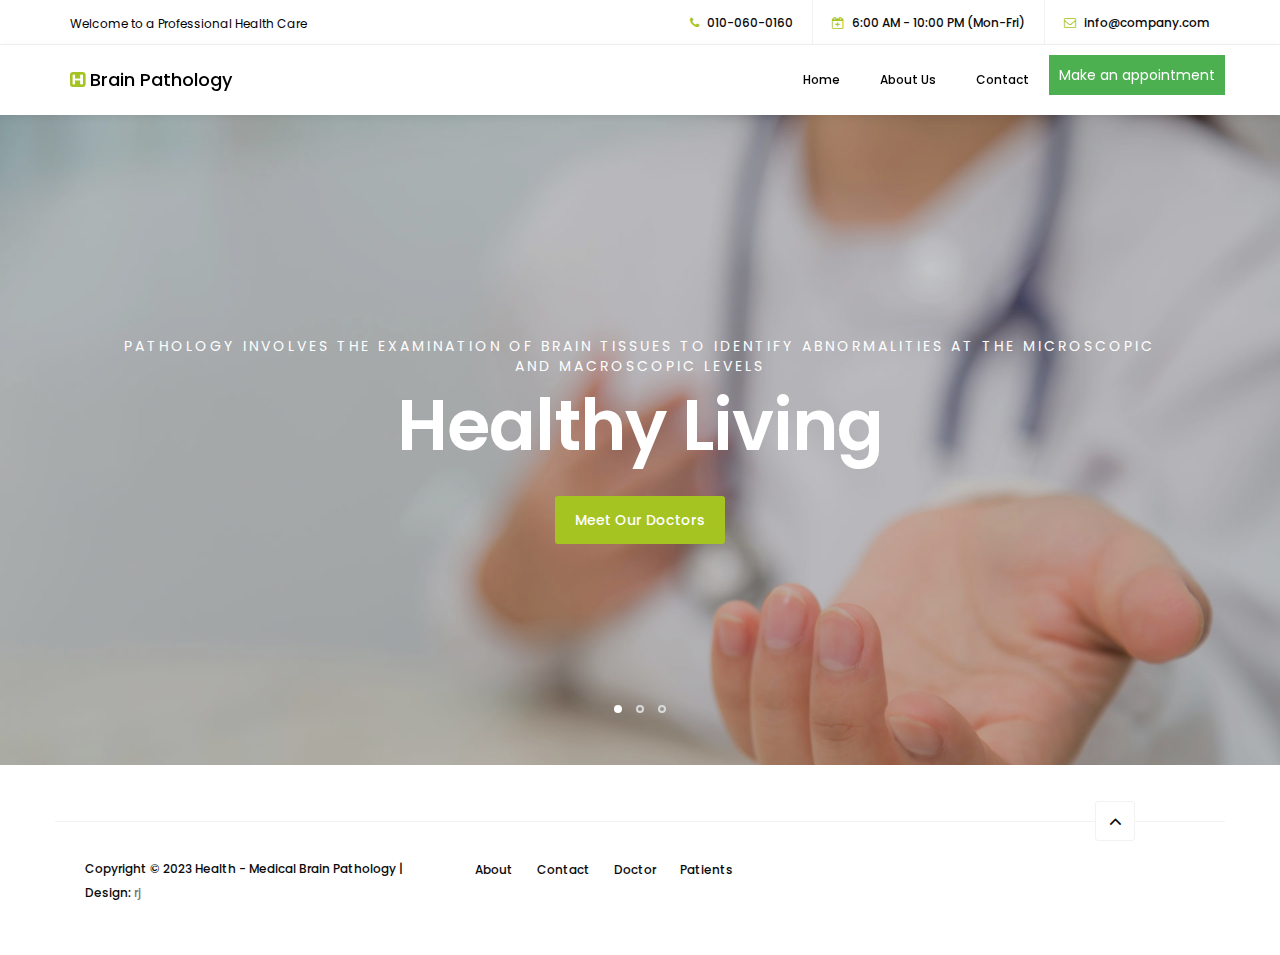
<file: FinalCode/UI/templates/index.html>
<!DOCTYPE html>
<html lang="en">

<head>

     <title>Health - Medical Brain Pathology</title>

     <meta charset="UTF-8">
     <meta http-equiv="X-UA-Compatible" content="IE=Edge">
     <meta name="description" content="">
     <meta name="keywords" content="">
     <meta name="author" content="Tooplate">
     <meta name="viewport" content="width=device-width, initial-scale=1, maximum-scale=1">

     <link rel="stylesheet" href="../static/css/bootstrap.min.css">
     <link rel="stylesheet" href="../static/css/font-awesome.min.css">
     <link rel="stylesheet" href="../static/css/animate.css">
     <link rel="stylesheet" href="../static/css/owl.carousel.css">
     <link rel="stylesheet" href="../static/css/owl.theme.default.min.css">

     <!-- MAIN CSS -->
     <link rel="stylesheet" href="../static/css/tooplate-style.css">
     <style>
          /* Style for the dropdown container */
          .dropdown {
            position: relative;
            display: inline-block;
          }
      
          /* Style for the dropdown button */
          .appointment-btn {
            background-color: #4CAF50;
            color: white;
            padding: 10px;
            border: none;
            cursor: pointer;
          }
      
          /* Style for the dropdown content (hidden by default) */
          .dropdown-content {
            display: none;
            position: absolute;
            background-color: #f9f9f9;
            min-width: 160px;
            box-shadow: 0 8px 16px 0 rgba(0,0,0,0.2);
            z-index: 1;
          }
      
          /* Style for the dropdown links */
          .dropdown-content a {
            color: black;
            padding: 12px 16px;
            text-decoration: none;
            display: block;
          }
      
          /* Change color on hover */
          .dropdown-content a:hover {
            background-color: #f1f1f1;
          }
      
          /* Show the dropdown menu on hover */
          .dropdown:hover .dropdown-content {
            display: block;
          }
        </style>

</head>

<body id="top" data-spy="scroll" data-target=".navbar-collapse" data-offset="50">



     <!-- HEADER -->
     <header>
          <div class="container">
               <div class="row">

                    <div class="col-md-4 col-sm-5">
                         <p>Welcome to a Professional Health Care</p>
                    </div>

                    <div class="col-md-8 col-sm-7 text-align-right">
                         <span class="phone-icon"><i class="fa fa-phone"></i> 010-060-0160</span>
                         <span class="date-icon"><i class="fa fa-calendar-plus-o"></i> 6:00 AM - 10:00 PM
                              (Mon-Fri)</span>
                         <span class="email-icon"><i class="fa fa-envelope-o"></i> <a
                                   href="#">info@company.com</a></span>
                    </div>

               </div>
          </div>
     </header>


     <!-- MENU -->
     <section class="navbar navbar-default navbar-static-top" role="navigation">
          <div class="container">

               <div class="navbar-header">
                    <button class="navbar-toggle" data-toggle="collapse" data-target=".navbar-collapse">
                         <span class="icon icon-bar"></span>
                         <span class="icon icon-bar"></span>
                         <span class="icon icon-bar"></span>
                    </button>

                    <!-- lOGO TEXT HERE -->
                    <a href="/" class="navbar-brand"><i class="fa fa-h-square"></i> Brain Pathology</a>
               </div>

               <!-- MENU LINKS -->
               <div class="collapse navbar-collapse">
                    <ul class="nav navbar-nav navbar-right">
                         <li><a href="/" class="smoothScroll">Home</a></li>
                         <li><a href="/about" class="smoothScroll">About Us</a></li>
                        
                         <li><a href="/contact" class="smoothScroll">Contact</a></li>
                         <!-- <li class="appointment-btn"><a href="#appointment">Make an appointment</a></li> -->
                         <div class="dropdown">
                              <button class="appointment-btn">Make an appointment</button>
                              <div class="dropdown-content">
                                   <a href="/doctor">Doctor Login</a>
                                   <a href="/user">User Login</a>
                                   
                                   <!-- Add more options as needed -->
                              </div>
                         </div>
                    </ul>
               </div>

          </div>
     </section>


     <!-- HOME -->
     <section id="home" class="slider" data-stellar-background-ratio="0.5">
          <div class="container">
               <div class="row">

                    <div class="owl-carousel owl-theme">
                         <div class="item item-first">
                              <div class="caption">
                                   <div class="col-md-offset-1 col-md-10">
                                        <h3>pathology involves the examination of brain tissues to identify abnormalities at the microscopic and macroscopic levels</h3>
                                        <h1>Healthy Living</h1>
                                        <a href="#team" class="section-btn btn btn-default smoothScroll">Meet Our
                                             Doctors</a>
                                   </div>
                              </div>
                         </div>

                         <div class="item item-second">
                              <div class="caption">
                                   <div class="col-md-offset-1 col-md-10">
                                        <h3>The term "brain pathology" refers to the study of diseases, disorders, and abnormalities that affect the structure and function of the brain.</h3>
                                        <h1>New Lifestyle</h1>
                                        <a href="#about" class="section-btn btn btn-default btn-gray smoothScroll">More
                                             About Us</a>
                                   </div>
                              </div>
                         </div>

                         <div class="item item-third">
                              <div class="caption">
                                   <div class="col-md-offset-1 col-md-10">
                                        <h3>It plays a vital role in neurology, neuroscience, and neuropathology.</h3>
                                        <h1>Your Health Benefits</h1>
                                        <a href="#news" class="section-btn btn btn-default btn-blue smoothScroll">Read
                                             Stories</a>
                                   </div>
                              </div>
                         </div>
                    </div>

               </div>
          </div>
     </section>








     <!-- FOOTER -->
     <footer data-stellar-background-ratio="5">
          <div class="container">
               <div class="row">




                    <div class="col-md-12 col-sm-12 border-top">
                         <div class="col-md-4 col-sm-6">
                              <div class="copyright-text">
                                   <p>Copyright &copy; 2023 Health - Medical Brain Pathology
                                        | Design: <a href="#" target="_parent">rj</a></p>
                              </div>
                         </div>
                         <div class="col-md-6 col-sm-6">
                              <div class="footer-link">
                                   <a href="#">About</a>
                                   <a href="#">Contact</a>
                                   <a href="#">Doctor</a>
                                   <a href="#">Patients</a>
                              </div>
                         </div>
                         <div class="col-md-2 col-sm-2 text-align-center">
                              <div class="angle-up-btn">
                                   <a href="#top" class="smoothScroll wow fadeInUp" data-wow-delay="1.2s"><i
                                             class="fa fa-angle-up"></i></a>
                              </div>
                         </div>
                    </div>

               </div>
          </div>
     </footer>

     <!-- SCRIPTS -->
     <script src="../static/js/jquery.js"></script>
     <script src="../static/js/bootstrap.min.js"></script>
     <script src="../static/js/jquery.sticky.js"></script>
     <script src="../static/js/jquery.stellar.min.js"></script>
     <script src="../static/js/wow.min.js"></script>
     <script src="../static/js/smoothscroll.js"></script>
     <script src="../static/js/owl.carousel.min.js"></script>
     <script src="../static/js/custom.js"></script>

</body>

</html>
</file>
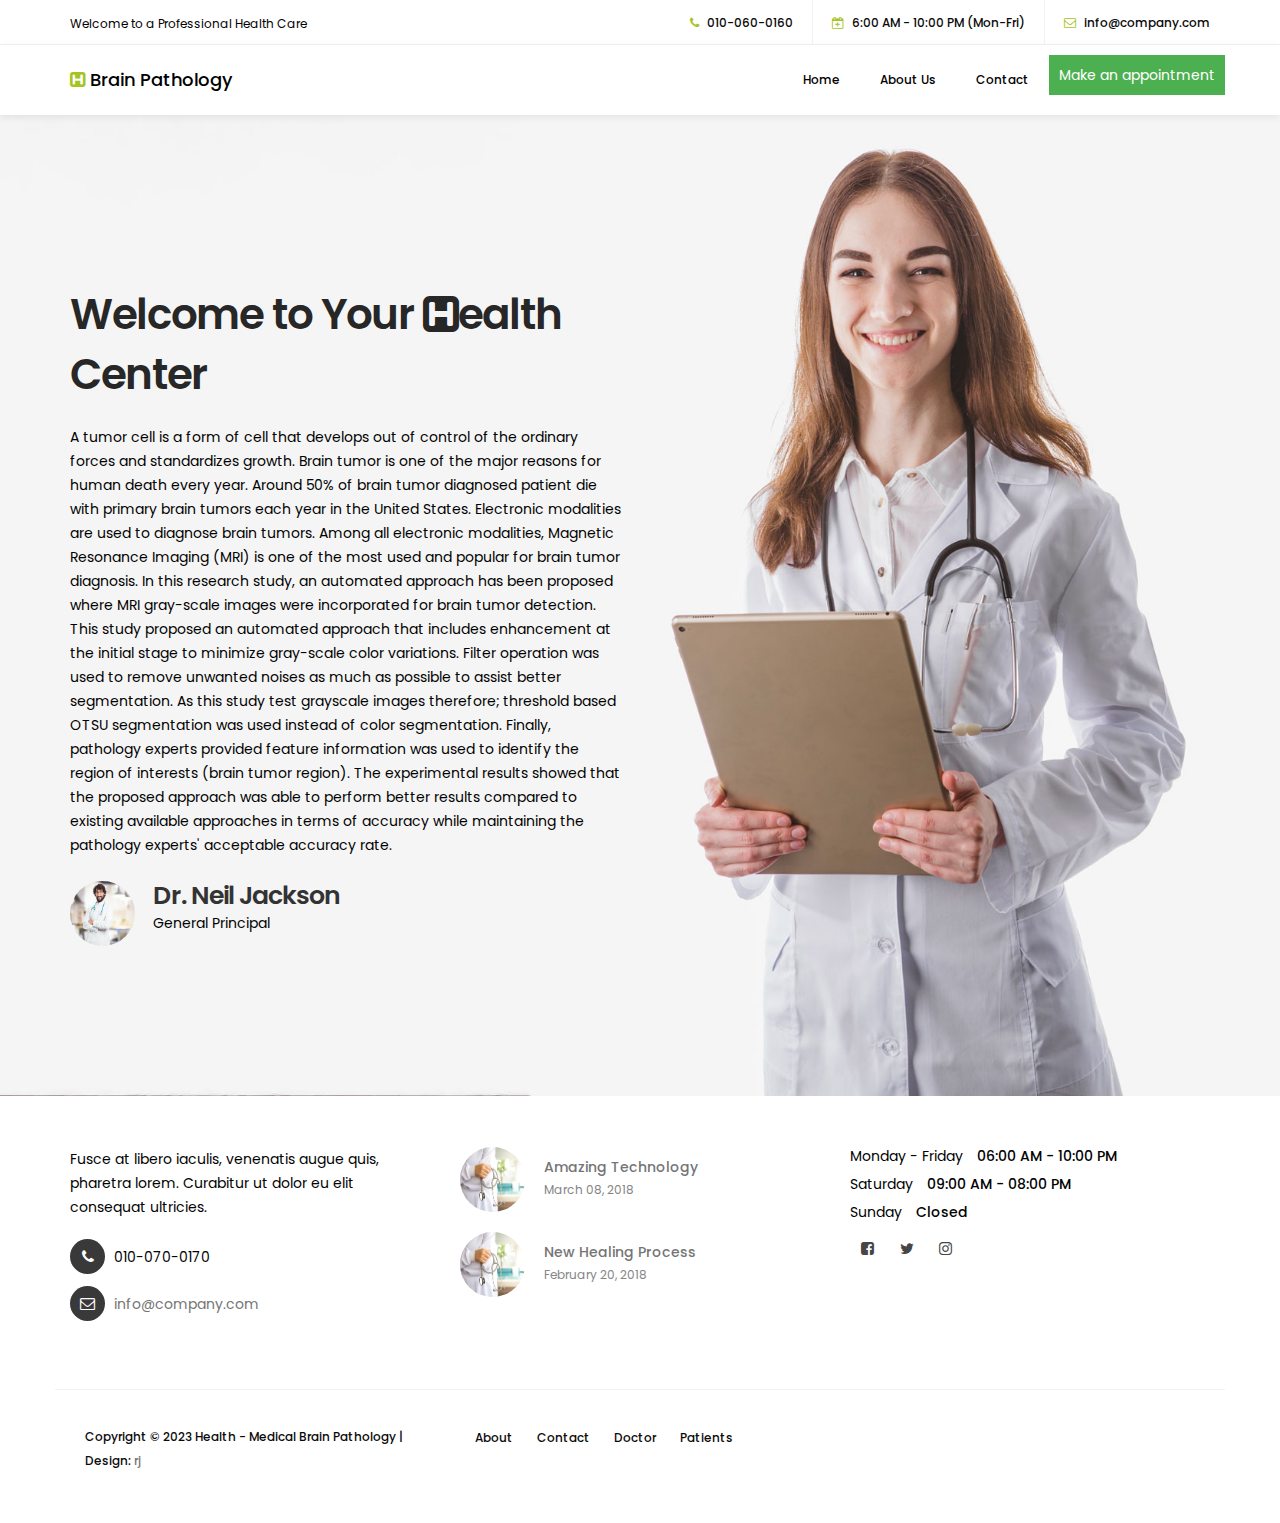
<file: FinalCode/UI/templates/about.html>
<!DOCTYPE html>
<html lang="en">
<head>

     <title>Health - Medical Brain Pathology</title>

     <meta charset="UTF-8">
     <meta http-equiv="X-UA-Compatible" content="IE=Edge">
     <meta name="description" content="">
     <meta name="keywords" content="">
     <meta name="author" content="Tooplate">
     <meta name="viewport" content="width=device-width, initial-scale=1, maximum-scale=1">

     <link rel="stylesheet" href="../static/css/bootstrap.min.css">
     <link rel="stylesheet" href="../static/css/font-awesome.min.css">
     <link rel="stylesheet" href="../static/css/animate.css">
     <link rel="stylesheet" href="../static/css/owl.carousel.css">
     <link rel="stylesheet" href="../static/css/owl.theme.default.min.css">

     <!-- MAIN CSS -->
     <link rel="stylesheet" href="../static/css/tooplate-style.css">
     <style>
          /* Style for the dropdown container */
          .dropdown {
            position: relative;
            display: inline-block;
          }
      
          /* Style for the dropdown button */
          .appointment-btn {
            background-color: #4CAF50;
            color: white;
            padding: 10px;
            border: none;
            cursor: pointer;
          }
      
          /* Style for the dropdown content (hidden by default) */
          .dropdown-content {
            display: none;
            position: absolute;
            background-color: #f9f9f9;
            min-width: 160px;
            box-shadow: 0 8px 16px 0 rgba(0,0,0,0.2);
            z-index: 1;
          }
      
          /* Style for the dropdown links */
          .dropdown-content a {
            color: black;
            padding: 12px 16px;
            text-decoration: none;
            display: block;
          }
      
          /* Change color on hover */
          .dropdown-content a:hover {
            background-color: #f1f1f1;
          }
      
          /* Show the dropdown menu on hover */
          .dropdown:hover .dropdown-content {
            display: block;
          }
        </style>

</head>
<body id="top" data-spy="scroll" data-target=".navbar-collapse" data-offset="50">

  

     <!-- HEADER -->
     <header>
          <div class="container">
               <div class="row">

                    <div class="col-md-4 col-sm-5">
                         <p>Welcome to a Professional Health Care</p>
                    </div>
                         
                    <div class="col-md-8 col-sm-7 text-align-right">
                         <span class="phone-icon"><i class="fa fa-phone"></i> 010-060-0160</span>
                         <span class="date-icon"><i class="fa fa-calendar-plus-o"></i> 6:00 AM - 10:00 PM (Mon-Fri)</span>
                         <span class="email-icon"><i class="fa fa-envelope-o"></i> <a href="#">info@company.com</a></span>
                    </div>

               </div>
          </div>
     </header>


     <!-- MENU -->
     <section class="navbar navbar-default navbar-static-top" role="navigation">
          <div class="container">

               <div class="navbar-header">
                    <button class="navbar-toggle" data-toggle="collapse" data-target=".navbar-collapse">
                         <span class="icon icon-bar"></span>
                         <span class="icon icon-bar"></span>
                         <span class="icon icon-bar"></span>
                    </button>

                    <!-- lOGO TEXT HERE -->
                    <a href="/" class="navbar-brand"><i class="fa fa-h-square"></i> Brain Pathology</a>
               </div>

               <!-- MENU LINKS -->
               <div class="collapse navbar-collapse">
                    <ul class="nav navbar-nav navbar-right">
                         <li><a href="/" class="smoothScroll">Home</a></li>
                         <li><a href="/about" class="smoothScroll">About Us</a></li>
                        
                         <li><a href="/contact" class="smoothScroll">Contact</a></li>
                         <!-- <li class="appointment-btn"><a href="#appointment">Make an appointment</a></li> -->
                         <div class="dropdown">
                              <button class="appointment-btn">Make an appointment</button>
                              <div class="dropdown-content">
                                   <a href="/doctor">Doctor Login</a>
                                   <a href="/user">User Login</a>
                                   
                                   <!-- Add more options as needed -->
                              </div>
                         </div>
                    </ul>
               </div>


          </div>
     </section>


    


     <!-- ABOUT -->
     <section id="about">
          <div class="container">
               <div class="row">

                    <div class="col-md-6 col-sm-6">
                         <div class="about-info">
                              <h2 class="wow fadeInUp" data-wow-delay="0.6s">Welcome to Your <i class="fa fa-h-square"></i>ealth Center</h2>
                              <div class="wow fadeInUp" data-wow-delay="0.8s">
                                  
                                   <p>A tumor cell is a form of cell that develops out of control of the ordinary forces and standardizes growth. Brain tumor
                                        is one of the major reasons for human death every year. Around 50% of brain tumor diagnosed patient die with primary brain
                                        tumors each year in the United States. Electronic modalities are used to diagnose brain tumors. Among all electronic modalities,
                                        Magnetic Resonance Imaging (MRI) is one of the most used and popular for brain tumor diagnosis. In this research study, an
                                        automated approach has been proposed where MRI gray-scale images were incorporated for brain tumor detection. This study
                                        proposed an automated approach that includes enhancement at the initial stage to minimize gray-scale color variations. Filter
                                        operation was used to remove unwanted noises as much as possible to assist better segmentation. As this study test grayscale
                                        images therefore; threshold based OTSU segmentation was used instead of color segmentation. Finally, pathology experts provided
                                        feature information was used to identify the region of interests (brain tumor region). The experimental results showed that the
                                        proposed approach was able to perform better results compared to existing available approaches in terms of accuracy while
                                        maintaining the pathology experts' acceptable accuracy rate.</p>
                              </div>
                              <figure class="profile wow fadeInUp" data-wow-delay="1s">
                                   <img src="../static/images/author-image.jpg" class="img-responsive" alt="">
                                   <figcaption>
                                        <h3>Dr. Neil Jackson</h3>
                                        <p>General Principal</p>
                                   </figcaption>
                              </figure>
                         </div>
                    </div>
                    
               </div>
          </div>
     </section>


   

     <!-- FOOTER -->
     <footer data-stellar-background-ratio="5">
          <div class="container">
               <div class="row">

                    <div class="col-md-4 col-sm-4">
                         <div class="footer-thumb"> 
                              <h4 class="wow fadeInUp" data-wow-delay="0.4s">Contact Info</h4>
                              <p>Fusce at libero iaculis, venenatis augue quis, pharetra lorem. Curabitur ut dolor eu elit consequat ultricies.</p>

                              <div class="contact-info">
                                   <p><i class="fa fa-phone"></i> 010-070-0170</p>
                                   <p><i class="fa fa-envelope-o"></i> <a href="#">info@company.com</a></p>
                              </div>
                         </div>
                    </div>

                    <div class="col-md-4 col-sm-4"> 
                         <div class="footer-thumb"> 
                              <h4 class="wow fadeInUp" data-wow-delay="0.4s">Latest News</h4>
                              <div class="latest-stories">
                                   <div class="stories-image">
                                        <a href="#"><img src="../static/images/news-image.jpg" class="img-responsive" alt=""></a>
                                   </div>
                                   <div class="stories-info">
                                        <a href="#"><h5>Amazing Technology</h5></a>
                                        <span>March 08, 2018</span>
                                   </div>
                              </div>

                              <div class="latest-stories">
                                   <div class="stories-image">
                                        <a href="#"><img src="../static/images/news-image.jpg" class="img-responsive" alt=""></a>
                                   </div>
                                   <div class="stories-info">
                                        <a href="#"><h5>New Healing Process</h5></a>
                                        <span>February 20, 2018</span>
                                   </div>
                              </div>
                         </div>
                    </div>

                    <div class="col-md-4 col-sm-4"> 
                         <div class="footer-thumb">
                              <div class="opening-hours">
                                   <h4 class="wow fadeInUp" data-wow-delay="0.4s">Opening Hours</h4>
                                   <p>Monday - Friday <span>06:00 AM - 10:00 PM</span></p>
                                   <p>Saturday <span>09:00 AM - 08:00 PM</span></p>
                                   <p>Sunday <span>Closed</span></p>
                              </div> 

                              <ul class="social-icon">
                                   <li><a href="#" class="fa fa-facebook-square" attr="facebook icon"></a></li>
                                   <li><a href="#" class="fa fa-twitter"></a></li>
                                   <li><a href="#" class="fa fa-instagram"></a></li>
                              </ul>
                         </div>
                    </div>

                    <div class="col-md-12 col-sm-12 border-top">
                         <div class="col-md-4 col-sm-6">
                              <div class="copyright-text">
                                   <p>Copyright &copy; 2023 Health - Medical Brain Pathology
                                        | Design: <a href="#" target="_parent">rj</a></p>
                              </div>
                         </div>
                         <div class="col-md-6 col-sm-6">
                              <div class="footer-link">
                                   <a href="#">About</a>
                                   <a href="#">Contact</a>
                                   <a href="#">Doctor</a>
                                   <a href="#">Patients</a>
                              </div>
                         </div>
                         <div class="col-md-2 col-sm-2 text-align-center">
                              <div class="angle-up-btn">
                                   <a href="#top" class="smoothScroll wow fadeInUp" data-wow-delay="1.2s"><i
                                             class="fa fa-angle-up"></i></a>
                              </div>
                         </div>
                    </div>
                    
               </div>
          </div>
     </footer>

     <!-- SCRIPTS -->
     <script src="../static/js/jquery.js"></script>
     <script src="../static/js/bootstrap.min.js"></script>
     <script src="../static/js/jquery.sticky.js"></script>
     <script src="../static/js/jquery.stellar.min.js"></script>
     <script src="../static/js/wow.min.js"></script>
     <script src="../static/js/smoothscroll.js"></script>
     <script src="../static/js/owl.carousel.min.js"></script>
     <script src="../static/js/custom.js"></script>

</body>
</html>
</file>
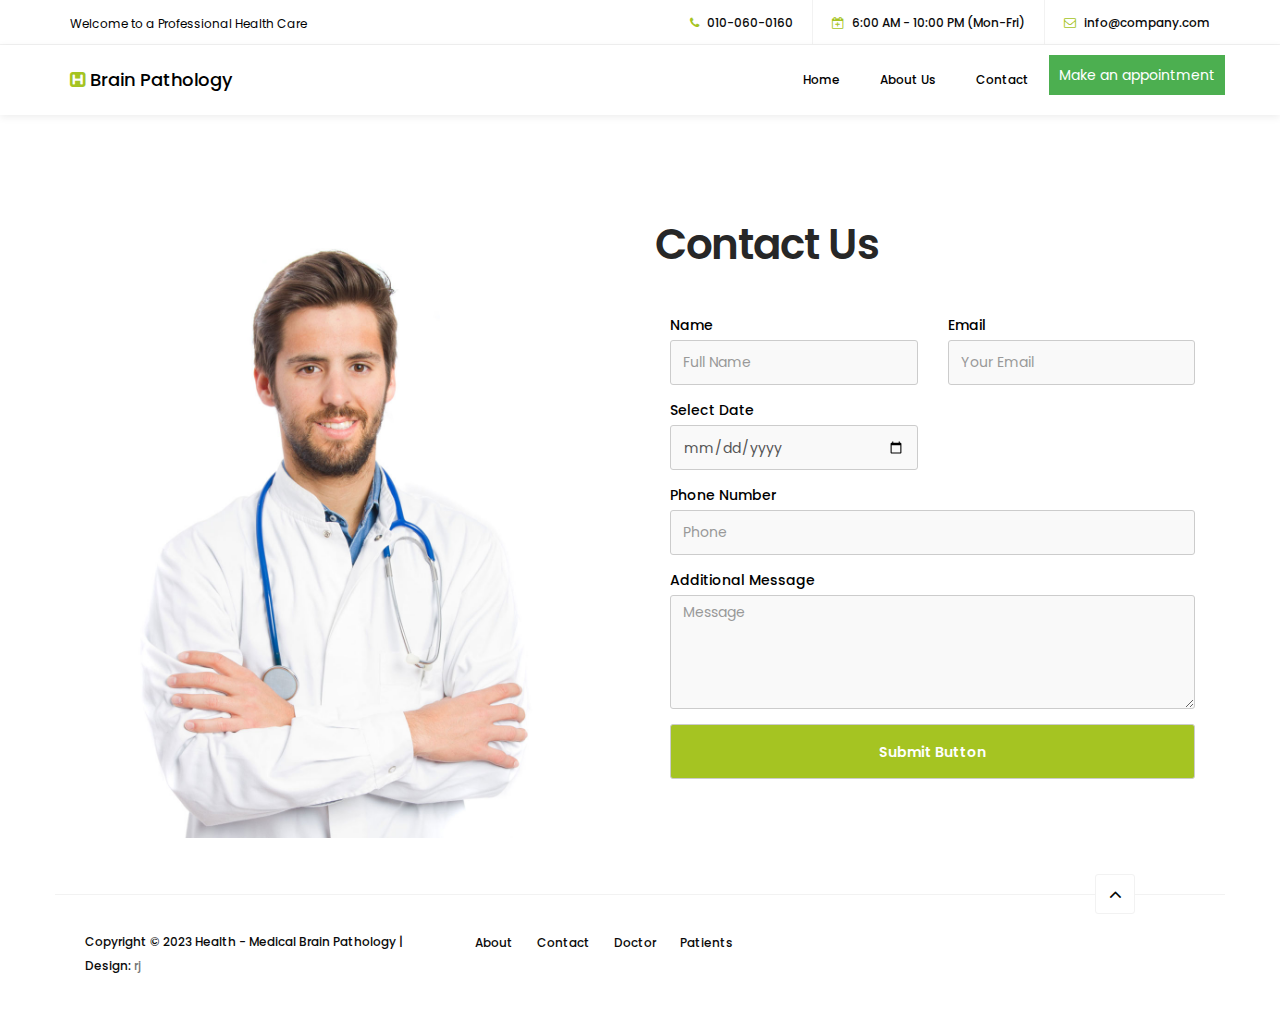
<file: FinalCode/UI/templates/contact.html>
<!DOCTYPE html>
<html lang="en">
<head>

     <title>Health - Medical Brain Pathology</title>

     <meta charset="UTF-8">
     <meta http-equiv="X-UA-Compatible" content="IE=Edge">
     <meta name="description" content="">
     <meta name="keywords" content="">
     <meta name="author" content="Tooplate">
     <meta name="viewport" content="width=device-width, initial-scale=1, maximum-scale=1">

     <link rel="stylesheet" href="../static/css/bootstrap.min.css">
     <link rel="stylesheet" href="../static/css/font-awesome.min.css">
     <link rel="stylesheet" href="../static/css/animate.css">
     <link rel="stylesheet" href="../static/css/owl.carousel.css">
     <link rel="stylesheet" href="../static/css/owl.theme.default.min.css">

     <!-- MAIN CSS -->
     <link rel="stylesheet" href="../static/css/tooplate-style.css">
     <style>
          /* Style for the dropdown container */
          .dropdown {
            position: relative;
            display: inline-block;
          }
      
          /* Style for the dropdown button */
          .appointment-btn {
            background-color: #4CAF50;
            color: white;
            padding: 10px;
            border: none;
            cursor: pointer;
          }
      
          /* Style for the dropdown content (hidden by default) */
          .dropdown-content {
            display: none;
            position: absolute;
            background-color: #f9f9f9;
            min-width: 160px;
            box-shadow: 0 8px 16px 0 rgba(0,0,0,0.2);
            z-index: 1;
          }
      
          /* Style for the dropdown links */
          .dropdown-content a {
            color: black;
            padding: 12px 16px;
            text-decoration: none;
            display: block;
          }
      
          /* Change color on hover */
          .dropdown-content a:hover {
            background-color: #f1f1f1;
          }
      
          /* Show the dropdown menu on hover */
          .dropdown:hover .dropdown-content {
            display: block;
          }
        </style>

</head>
<body id="top" data-spy="scroll" data-target=".navbar-collapse" data-offset="50">

    


     <!-- HEADER -->
     <header>
          <div class="container">
               <div class="row">

                    <div class="col-md-4 col-sm-5">
                         <p>Welcome to a Professional Health Care</p>
                    </div>
                         
                    <div class="col-md-8 col-sm-7 text-align-right">
                         <span class="phone-icon"><i class="fa fa-phone"></i> 010-060-0160</span>
                         <span class="date-icon"><i class="fa fa-calendar-plus-o"></i> 6:00 AM - 10:00 PM (Mon-Fri)</span>
                         <span class="email-icon"><i class="fa fa-envelope-o"></i> <a href="#">info@company.com</a></span>
                    </div>

               </div>
          </div>
     </header>


     <!-- MENU -->
     <section class="navbar navbar-default navbar-static-top" role="navigation">
          <div class="container">

               <div class="navbar-header">
                    <button class="navbar-toggle" data-toggle="collapse" data-target=".navbar-collapse">
                         <span class="icon icon-bar"></span>
                         <span class="icon icon-bar"></span>
                         <span class="icon icon-bar"></span>
                    </button>

                    <!-- lOGO TEXT HERE -->
                    <a href="/" class="navbar-brand"><i class="fa fa-h-square"></i> Brain Pathology</a>
               </div>

               <!-- MENU LINKS -->
               <div class="collapse navbar-collapse">
                    <ul class="nav navbar-nav navbar-right">
                         <li><a href="/" class="smoothScroll">Home</a></li>
                         <li><a href="/about" class="smoothScroll">About Us</a></li>
                        
                         <li><a href="/contact" class="smoothScroll">Contact</a></li>
                         <!-- <li class="appointment-btn"><a href="#appointment">Make an appointment</a></li> -->
                         <div class="dropdown">
                              <button class="appointment-btn">Make an appointment</button>
                              <div class="dropdown-content">
                                   <a href="/doctor">Doctor Login</a>
                                   <a href="/user">User Login</a>
                                   
                                   <!-- Add more options as needed -->
                              </div>
                         </div>
                    </ul>
               </div>

          </div>
     </section>


    

    
     <!-- MAKE AN APPOINTMENT -->
     <section id="appointment" data-stellar-background-ratio="3">
          <div class="container">
               <div class="row">

                    <div class="col-md-6 col-sm-6">
                         <img src="../static/images/appointment-image.jpg" class="img-responsive" alt="">
                    </div>

                    <div class="col-md-6 col-sm-6">
                         <!-- CONTACT FORM HERE -->
                         <form id="appointment-form" role="form" method="post" action="#">

                              <!-- SECTION TITLE -->
                              <div class="section-title wow fadeInUp" data-wow-delay="0.4s">
                                   <h2>Contact Us</h2>
                              </div>

                              <div class="wow fadeInUp" data-wow-delay="0.8s">
                                   <div class="col-md-6 col-sm-6">
                                        <label for="name">Name</label>
                                        <input type="text" class="form-control" id="name" name="name" placeholder="Full Name">
                                   </div>

                                   <div class="col-md-6 col-sm-6">
                                        <label for="email">Email</label>
                                        <input type="email" class="form-control" id="email" name="email" placeholder="Your Email">
                                   </div>

                                   <div class="col-md-6 col-sm-6">
                                        <label for="date">Select Date</label>
                                        <input type="date" name="date" value="" class="form-control">
                                   </div>

                                  

                                   <div class="col-md-12 col-sm-12">
                                        <label for="telephone">Phone Number</label>
                                        <input type="tel" class="form-control" id="phone" name="phone" placeholder="Phone">
                                        <label for="Message">Additional Message</label>
                                        <textarea class="form-control" rows="5" id="message" name="message" placeholder="Message"></textarea>
                                        <button type="submit" class="form-control" id="cf-submit" name="submit">Submit Button</button>
                                   </div>
                              </div>
                        </form>
                    </div>

               </div>
          </div>
     </section>



     <!-- FOOTER -->
     <footer data-stellar-background-ratio="5">
          <div class="container">
               <div class="row">

                  

                    <div class="col-md-12 col-sm-12 border-top">
                         <div class="col-md-4 col-sm-6">
                              <div class="copyright-text">
                                   <p>Copyright &copy; 2023 Health - Medical Brain Pathology
                                        | Design: <a href="#" target="_parent">rj</a></p>
                              </div>
                         </div>
                         <div class="col-md-6 col-sm-6">
                              <div class="footer-link">
                                   <a href="#">About</a>
                                   <a href="#">Contact</a>
                                   <a href="#">Doctor</a>
                                   <a href="#">Patients</a>
                              </div>
                         </div>
                         <div class="col-md-2 col-sm-2 text-align-center">
                              <div class="angle-up-btn">
                                   <a href="#top" class="smoothScroll wow fadeInUp" data-wow-delay="1.2s"><i
                                             class="fa fa-angle-up"></i></a>
                              </div>
                         </div>
                    </div>
                    
               </div>
          </div>
     </footer>

     <!-- SCRIPTS -->
     <script src="../static/js/jquery.js"></script>
     <script src="../static/js/bootstrap.min.js"></script>
     <script src="../static/js/jquery.sticky.js"></script>
     <script src="../static/js/jquery.stellar.min.js"></script>
     <script src="../static/js/wow.min.js"></script>
     <script src="../static/js/smoothscroll.js"></script>
     <script src="../static/js/owl.carousel.min.js"></script>
     <script src="../static/js/custom.js"></script>

</body>
</html>
</file>
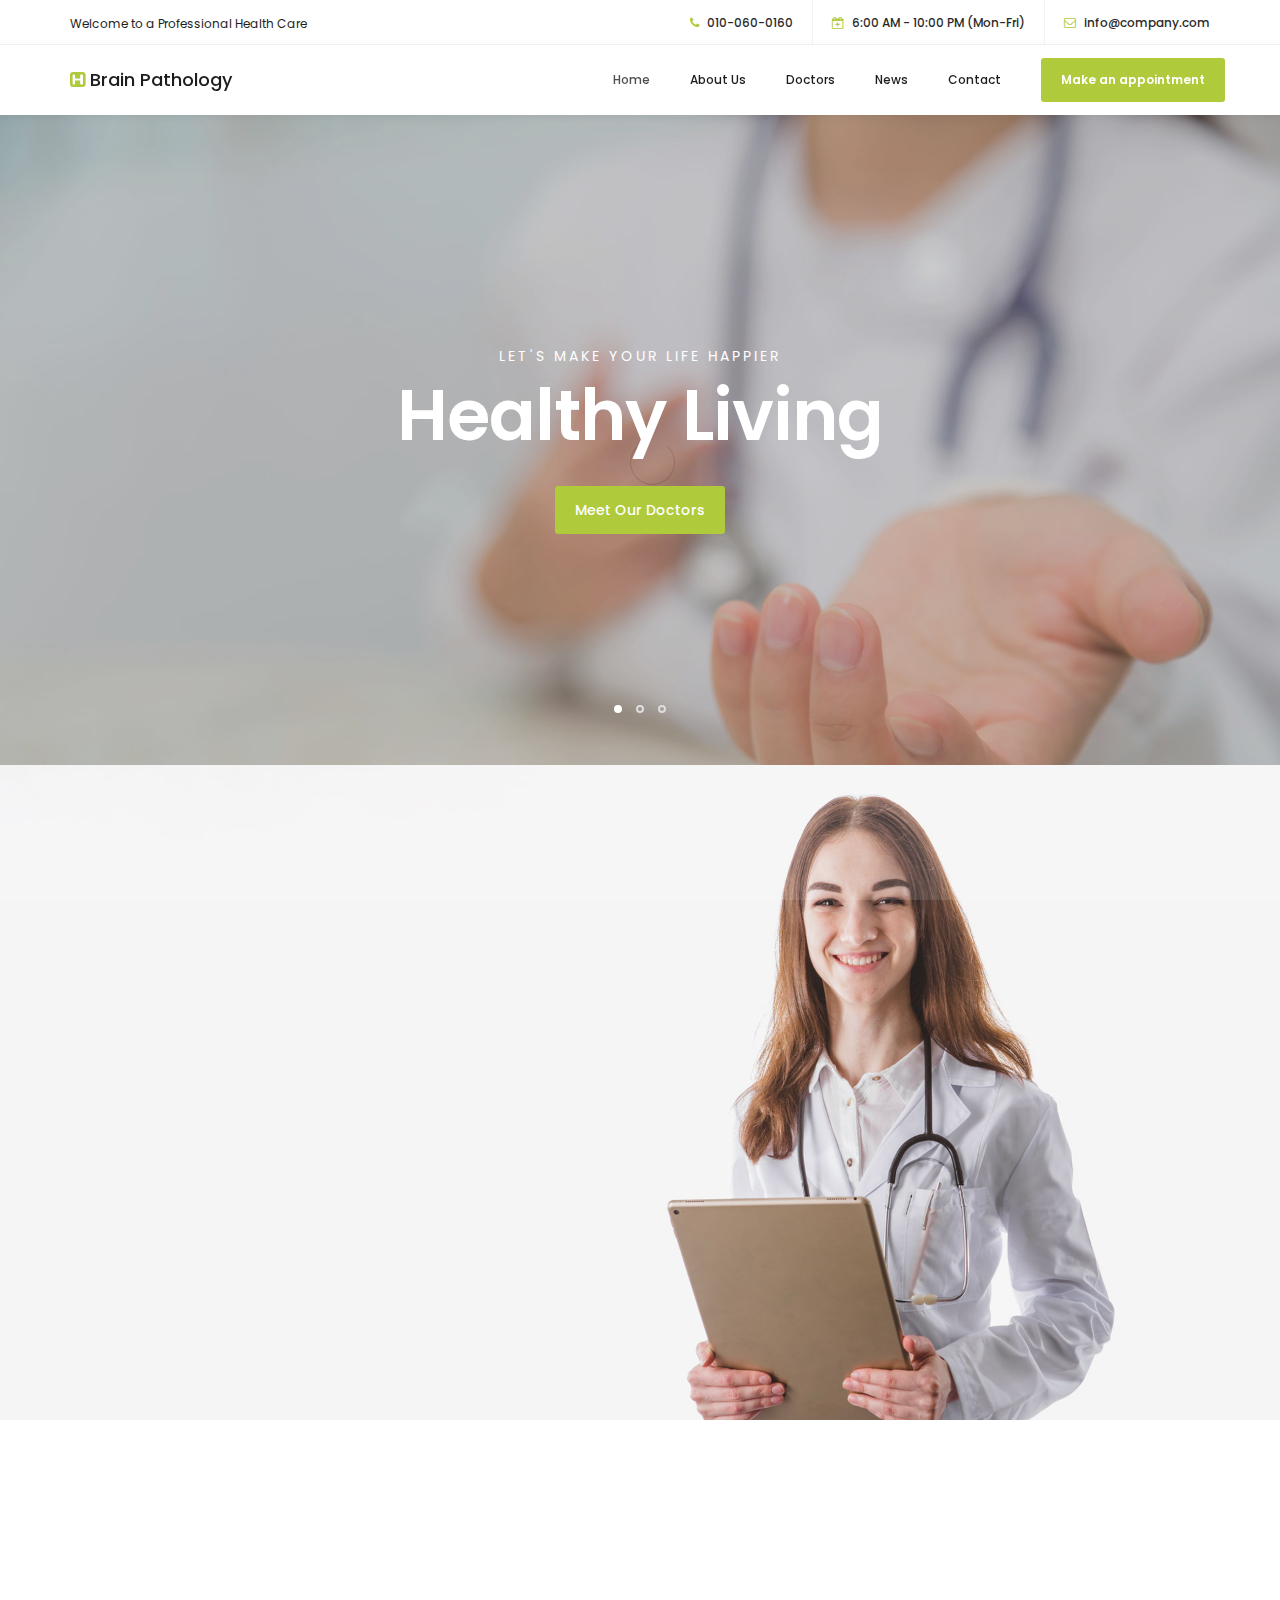
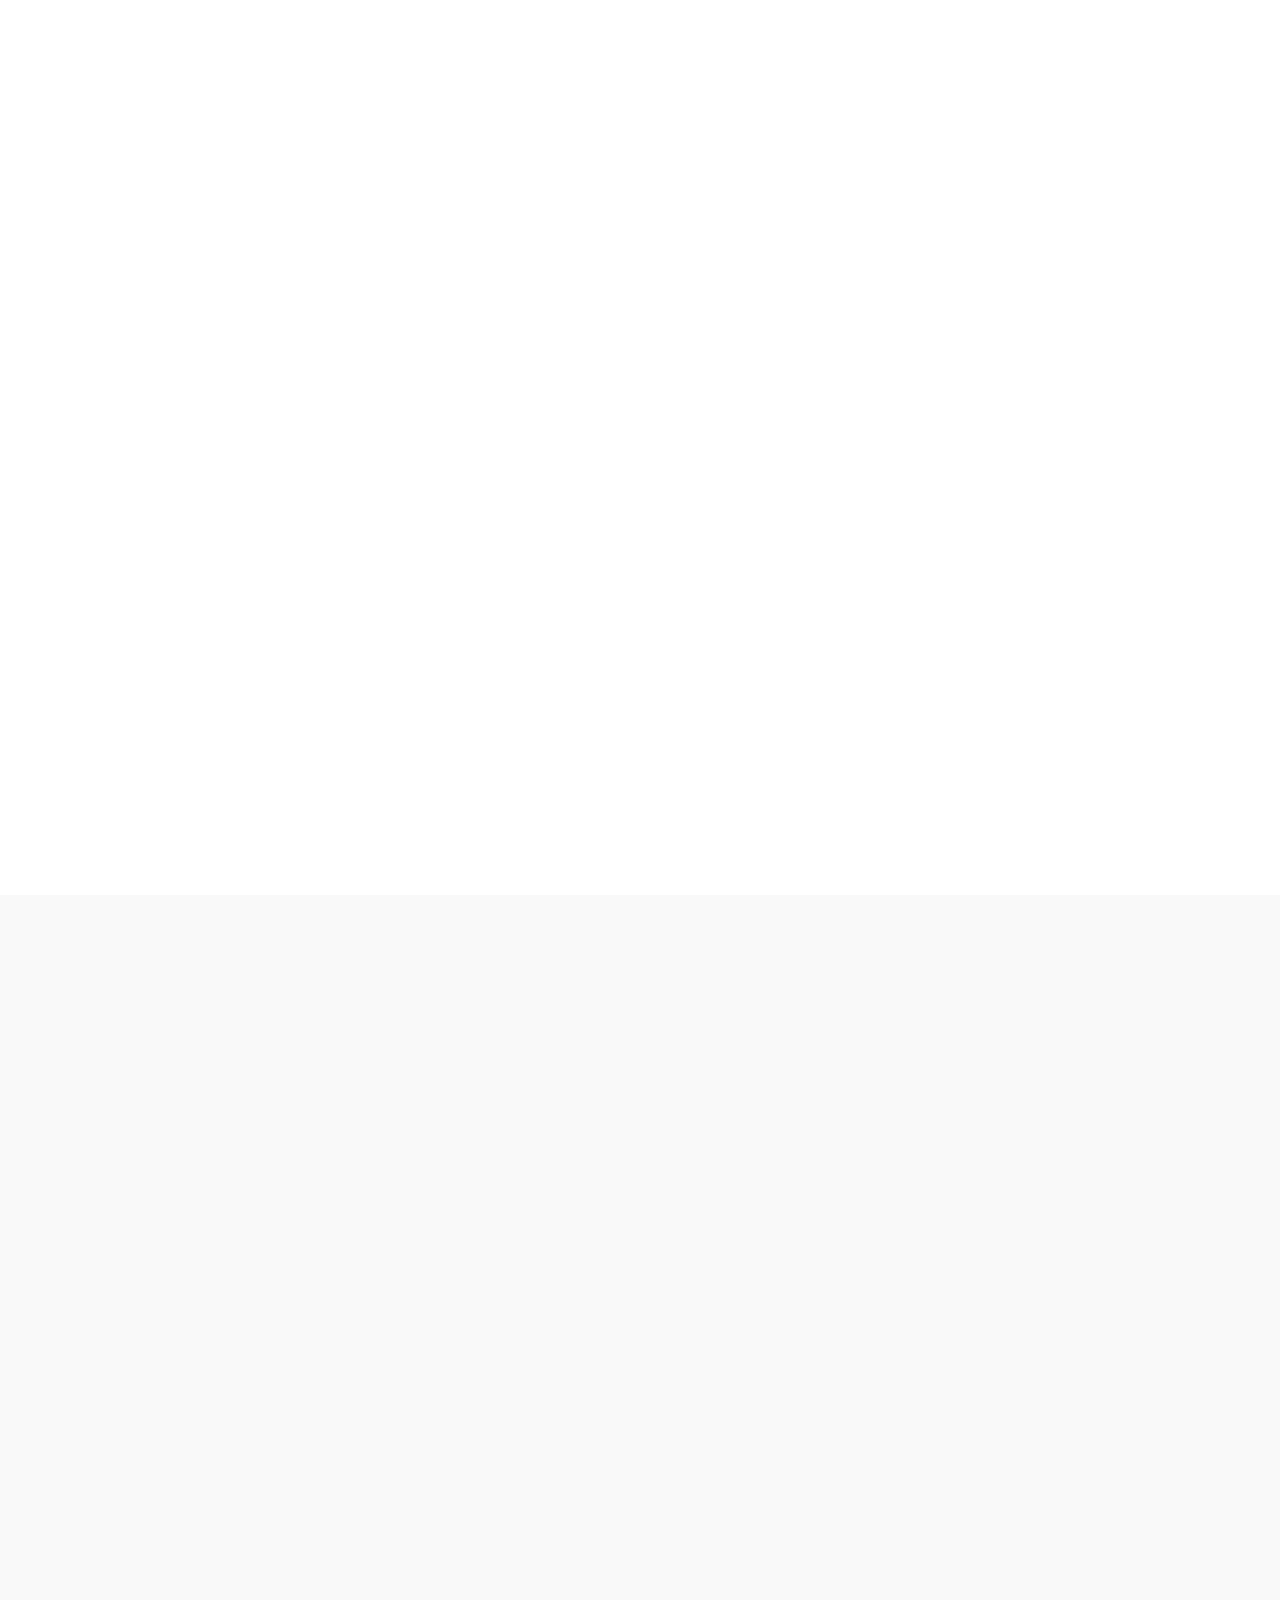
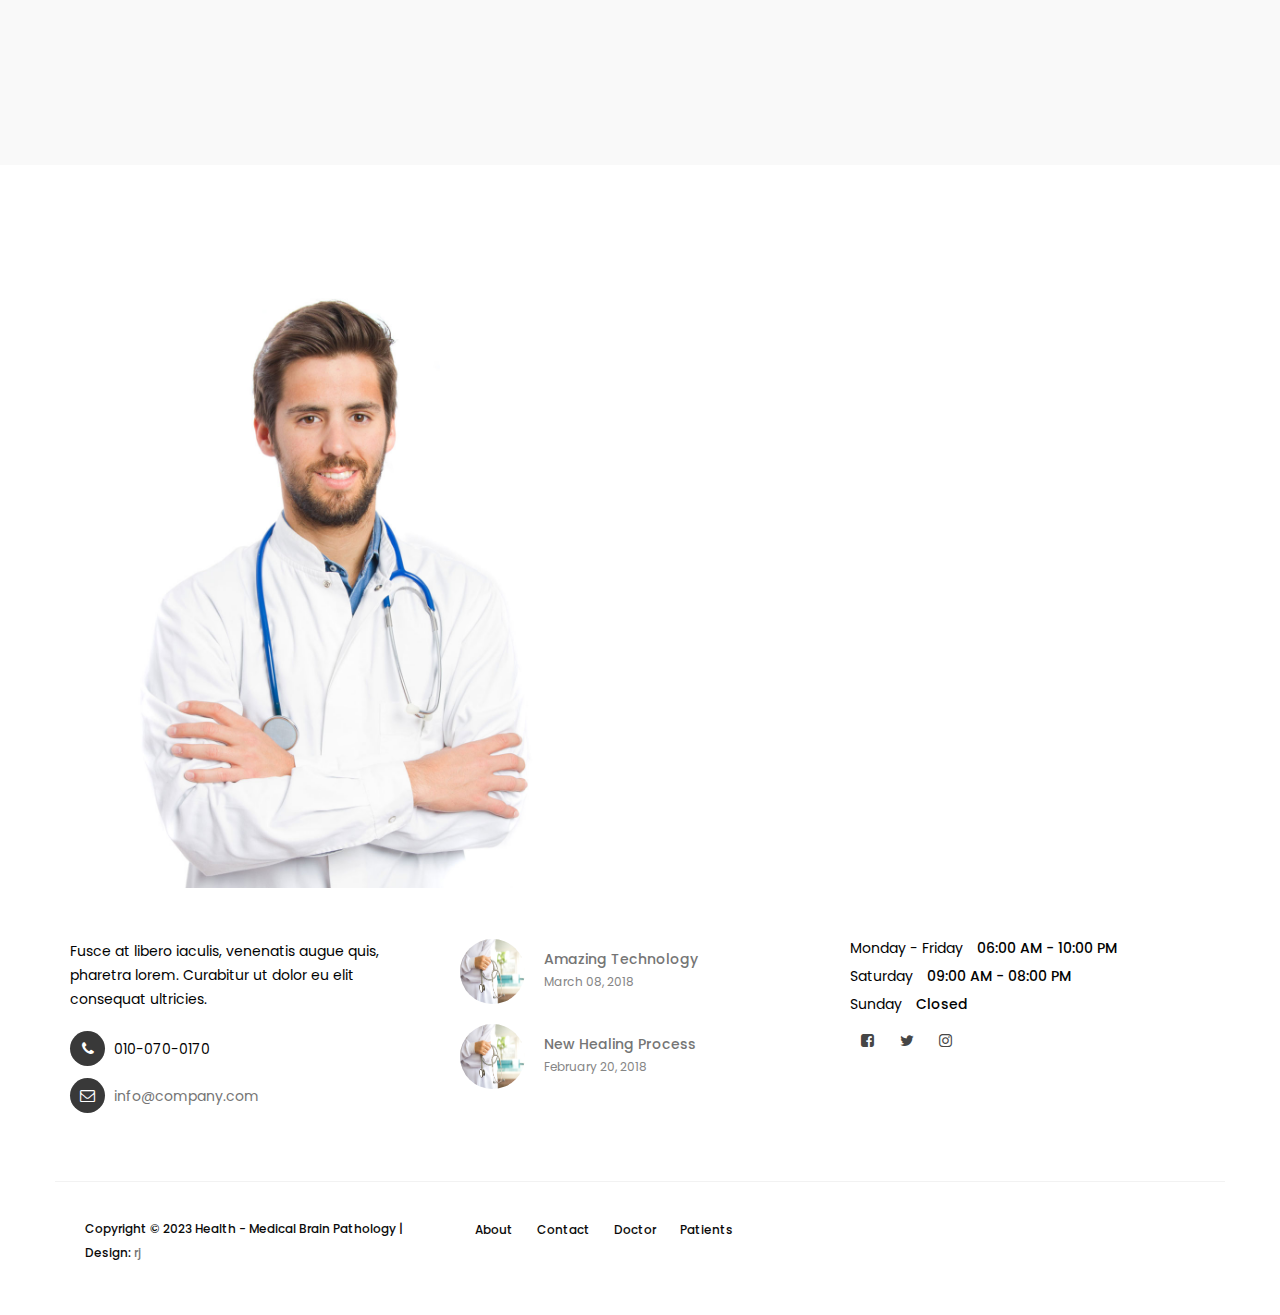
<file: FinalCode/UI/templates/serviceusers.html>
<!DOCTYPE html>
<html lang="en">
<head>

     <title>Health - Medical Brain Pathology</title>

     <meta charset="UTF-8">
     <meta http-equiv="X-UA-Compatible" content="IE=Edge">
     <meta name="description" content="">
     <meta name="keywords" content="">
     <meta name="author" content="Tooplate">
     <meta name="viewport" content="width=device-width, initial-scale=1, maximum-scale=1">

     <link rel="stylesheet" href="../static/css/bootstrap.min.css">
     <link rel="stylesheet" href="../static/css/font-awesome.min.css">
     <link rel="stylesheet" href="../static/css/animate.css">
     <link rel="stylesheet" href="../static/css/owl.carousel.css">
     <link rel="stylesheet" href="../static/css/owl.theme.default.min.css">

     <!-- MAIN CSS -->
     <link rel="stylesheet" href="../static/css/tooplate-style.css">

</head>
<body id="top" data-spy="scroll" data-target=".navbar-collapse" data-offset="50">

     <!-- PRE LOADER -->
     <section class="preloader">
          <div class="spinner">

               <span class="spinner-rotate"></span>
               
          </div>
     </section>


     <!-- HEADER -->
     <header>
          <div class="container">
               <div class="row">

                    <div class="col-md-4 col-sm-5">
                         <p>Welcome to a Professional Health Care</p>
                    </div>
                         
                    <div class="col-md-8 col-sm-7 text-align-right">
                         <span class="phone-icon"><i class="fa fa-phone"></i> 010-060-0160</span>
                         <span class="date-icon"><i class="fa fa-calendar-plus-o"></i> 6:00 AM - 10:00 PM (Mon-Fri)</span>
                         <span class="email-icon"><i class="fa fa-envelope-o"></i> <a href="#">info@company.com</a></span>
                    </div>

               </div>
          </div>
     </header>


     <!-- MENU -->
     <section class="navbar navbar-default navbar-static-top" role="navigation">
          <div class="container">

               <div class="navbar-header">
                    <button class="navbar-toggle" data-toggle="collapse" data-target=".navbar-collapse">
                         <span class="icon icon-bar"></span>
                         <span class="icon icon-bar"></span>
                         <span class="icon icon-bar"></span>
                    </button>

                    <!-- lOGO TEXT HERE -->
                    <a href="/" class="navbar-brand"><i class="fa fa-h-square"></i> Brain Pathology</a>
               </div>

               <!-- MENU LINKS -->
               <div class="collapse navbar-collapse">
                    <ul class="nav navbar-nav navbar-right">
                         <li><a href="#top" class="smoothScroll">Home</a></li>
                         <li><a href="#about" class="smoothScroll">About Us</a></li>
                         <li><a href="#team" class="smoothScroll">Doctors</a></li>
                         <li><a href="#news" class="smoothScroll">News</a></li>
                         <li><a href="#google-map" class="smoothScroll">Contact</a></li>
                         <li class="appointment-btn"><a href="#appointment">Make an appointment</a></li>
                    </ul>
               </div>

          </div>
     </section>


     <!-- HOME -->
     <section id="home" class="slider" data-stellar-background-ratio="0.5">
          <div class="container">
               <div class="row">

                         <div class="owl-carousel owl-theme">
                              <div class="item item-first">
                                   <div class="caption">
                                        <div class="col-md-offset-1 col-md-10">
                                             <h3>Let's make your life happier</h3>
                                             <h1>Healthy Living</h1>
                                             <a href="#team" class="section-btn btn btn-default smoothScroll">Meet Our Doctors</a>
                                        </div>
                                   </div>
                              </div>

                              <div class="item item-second">
                                   <div class="caption">
                                        <div class="col-md-offset-1 col-md-10">
                                             <h3>Aenean luctus lobortis tellus</h3>
                                             <h1>New Lifestyle</h1>
                                             <a href="#about" class="section-btn btn btn-default btn-gray smoothScroll">More About Us</a>
                                        </div>
                                   </div>
                              </div>

                              <div class="item item-third">
                                   <div class="caption">
                                        <div class="col-md-offset-1 col-md-10">
                                             <h3>Pellentesque nec libero nisi</h3>
                                             <h1>Your Health Benefits</h1>
                                             <a href="#news" class="section-btn btn btn-default btn-blue smoothScroll">Read Stories</a>
                                        </div>
                                   </div>
                              </div>
                         </div>

               </div>
          </div>
     </section>


     <!-- ABOUT -->
     <section id="about">
          <div class="container">
               <div class="row">

                    <div class="col-md-6 col-sm-6">
                         <div class="about-info">
                              <h2 class="wow fadeInUp" data-wow-delay="0.6s">Welcome to Your <i class="fa fa-h-square"></i>ealth Center</h2>
                              <div class="wow fadeInUp" data-wow-delay="0.8s">
                                   <p>Aenean luctus lobortis tellus, vel ornare enim molestie condimentum. Curabitur lacinia nisi vitae velit volutpat venenatis.</p>
                                   <p>Sed a dignissim lacus. Quisque fermentum est non orci commodo, a luctus urna mattis. Ut placerat, diam a tempus vehicula.</p>
                              </div>
                              <figure class="profile wow fadeInUp" data-wow-delay="1s">
                                   <img src="../static/images/author-image.jpg" class="img-responsive" alt="">
                                   <figcaption>
                                        <h3>Dr. Neil Jackson</h3>
                                        <p>General Principal</p>
                                   </figcaption>
                              </figure>
                         </div>
                    </div>
                    
               </div>
          </div>
     </section>


     <!-- TEAM -->
     <section id="team" data-stellar-background-ratio="1">
          <div class="container">
               <div class="row">

                    <div class="col-md-6 col-sm-6">
                         <div class="about-info">
                              <h2 class="wow fadeInUp" data-wow-delay="0.1s">Our Doctors</h2>
                         </div>
                    </div>

                    <div class="clearfix"></div>

                    <div class="col-md-4 col-sm-6">
                         <div class="team-thumb wow fadeInUp" data-wow-delay="0.2s">
                              <img src="../static/images/team-image1.jpg" class="img-responsive" alt="">

                                   <div class="team-info">
                                        <h3>Nate Baston</h3>
                                        <p>General Principal</p>
                                        <div class="team-contact-info">
                                             <p><i class="fa fa-phone"></i> 010-020-0120</p>
                                             <p><i class="fa fa-envelope-o"></i> <a href="#">general@company.com</a></p>
                                        </div>
                                        <ul class="social-icon">
                                             <li><a href="#" class="fa fa-linkedin-square"></a></li>
                                             <li><a href="#" class="fa fa-envelope-o"></a></li>
                                        </ul>
                                   </div>

                         </div>
                    </div>

                    <div class="col-md-4 col-sm-6">
                         <div class="team-thumb wow fadeInUp" data-wow-delay="0.4s">
                              <img src="../static/images/team-image2.jpg" class="img-responsive" alt="">

                                   <div class="team-info">
                                        <h3>Jason Stewart</h3>
                                        <p>Pregnancy</p>
                                        <div class="team-contact-info">
                                             <p><i class="fa fa-phone"></i> 010-070-0170</p>
                                             <p><i class="fa fa-envelope-o"></i> <a href="#">pregnancy@company.com</a></p>
                                        </div>
                                        <ul class="social-icon">
                                             <li><a href="#" class="fa fa-facebook-square"></a></li>
                                             <li><a href="#" class="fa fa-envelope-o"></a></li>
                                             <li><a href="#" class="fa fa-flickr"></a></li>
                                        </ul>
                                   </div>

                         </div>
                    </div>

                    <div class="col-md-4 col-sm-6">
                         <div class="team-thumb wow fadeInUp" data-wow-delay="0.6s">
                              <img src="../static/images/team-image3.jpg" class="img-responsive" alt="">

                                   <div class="team-info">
                                        <h3>Miasha Nakahara</h3>
                                        <p>Cardiology</p>
                                        <div class="team-contact-info">
                                             <p><i class="fa fa-phone"></i> 010-040-0140</p>
                                             <p><i class="fa fa-envelope-o"></i> <a href="#">cardio@company.com</a></p>
                                        </div>
                                        <ul class="social-icon">
                                             <li><a href="#" class="fa fa-twitter"></a></li>
                                             <li><a href="#" class="fa fa-envelope-o"></a></li>
                                        </ul>
                                   </div>

                         </div>
                    </div>
                    
               </div>
          </div>
     </section>


     <!-- NEWS -->
     <section id="news" data-stellar-background-ratio="2.5">
          <div class="container">
               <div class="row">

                    <div class="col-md-12 col-sm-12">
                         <!-- SECTION TITLE -->
                         <div class="section-title wow fadeInUp" data-wow-delay="0.1s">
                              <h2>Latest News</h2>
                         </div>
                    </div>

                    <div class="col-md-4 col-sm-6">
                         <!-- NEWS THUMB -->
                         <div class="news-thumb wow fadeInUp" data-wow-delay="0.4s">
                              <a href="news-detail.html">
                                   <img src="../static/images/news-image1.jpg" class="img-responsive" alt="">
                              </a>
                              <div class="news-info">
                                   <span>March 08, 2018</span>
                                   <h3><a href="news-detail.html">About Amazing Technology</a></h3>
                                   <p>Maecenas risus neque, placerat volutpat tempor ut, vehicula et felis.</p>
                                   <div class="author">
                                        <img src="../static/images/author-image.jpg" class="img-responsive" alt="">
                                        <div class="author-info">
                                             <h5>Jeremie Carlson</h5>
                                             <p>CEO / Founder</p>
                                        </div>
                                   </div>
                              </div>
                         </div>
                    </div>

                    <div class="col-md-4 col-sm-6">
                         <!-- NEWS THUMB -->
                         <div class="news-thumb wow fadeInUp" data-wow-delay="0.6s">
                              <a href="news-detail.html">
                                   <img src="../static/images/news-image2.jpg" class="img-responsive" alt="">
                              </a>
                              <div class="news-info">
                                   <span>February 20, 2018</span>
                                   <h3><a href="news-detail.html">Introducing a new healing process</a></h3>
                                   <p>Fusce vel sem finibus, rhoncus massa non, aliquam velit. Nam et est ligula.</p>
                                   <div class="author">
                                        <img src="../static/images/author-image.jpg" class="img-responsive" alt="">
                                        <div class="author-info">
                                             <h5>Jason Stewart</h5>
                                             <p>General Director</p>
                                        </div>
                                   </div>
                              </div>
                         </div>
                    </div>

                    <div class="col-md-4 col-sm-6">
                         <!-- NEWS THUMB -->
                         <div class="news-thumb wow fadeInUp" data-wow-delay="0.8s">
                              <a href="news-detail.html">
                                   <img src="../static/images/news-image3.jpg" class="img-responsive" alt="">
                              </a>
                              <div class="news-info">
                                   <span>January 27, 2018</span>
                                   <h3><a href="news-detail.html">Review Annual Medical Research</a></h3>
                                   <p>Vivamus non nulla semper diam cursus maximus. Pellentesque dignissim.</p>
                                   <div class="author">
                                        <img src="../static/images/author-image.jpg" class="img-responsive" alt="">
                                        <div class="author-info">
                                             <h5>Andrio Abero</h5>
                                             <p>Online Advertising</p>
                                        </div>
                                   </div>
                              </div>
                         </div>
                    </div>

               </div>
          </div>
     </section>


     <!-- MAKE AN APPOINTMENT -->
     <section id="appointment" data-stellar-background-ratio="3">
          <div class="container">
               <div class="row">

                    <div class="col-md-6 col-sm-6">
                         <img src="../static/images/appointment-image.jpg" class="img-responsive" alt="">
                    </div>

                    <div class="col-md-6 col-sm-6">
                         <!-- CONTACT FORM HERE -->
                         <form id="appointment-form" role="form" method="post" action="#">

                              <!-- SECTION TITLE -->
                              <div class="section-title wow fadeInUp" data-wow-delay="0.4s">
                                   <h2>Make an appointment</h2>
                              </div>

                              <div class="wow fadeInUp" data-wow-delay="0.8s">
                                   <div class="col-md-6 col-sm-6">
                                        <label for="name">Name</label>
                                        <input type="text" class="form-control" id="name" name="name" placeholder="Full Name">
                                   </div>

                                   <div class="col-md-6 col-sm-6">
                                        <label for="email">Email</label>
                                        <input type="email" class="form-control" id="email" name="email" placeholder="Your Email">
                                   </div>

                                   <div class="col-md-6 col-sm-6">
                                        <label for="date">Select Date</label>
                                        <input type="date" name="date" value="" class="form-control">
                                   </div>

                                   <div class="col-md-6 col-sm-6">
                                        <label for="select">Select Department</label>
                                        <select class="form-control">
                                             <option>General Health</option>
                                             <option>Cardiology</option>
                                             <option>Dental</option>
                                             <option>Medical Research</option>
                                        </select>
                                   </div>

                                   <div class="col-md-12 col-sm-12">
                                        <label for="telephone">Phone Number</label>
                                        <input type="tel" class="form-control" id="phone" name="phone" placeholder="Phone">
                                        <label for="Message">Additional Message</label>
                                        <textarea class="form-control" rows="5" id="message" name="message" placeholder="Message"></textarea>
                                        <button type="submit" class="form-control" id="cf-submit" name="submit">Submit Button</button>
                                   </div>
                              </div>
                        </form>
                    </div>

               </div>
          </div>
     </section>



     <!-- FOOTER -->
     <footer data-stellar-background-ratio="5">
          <div class="container">
               <div class="row">

                    <div class="col-md-4 col-sm-4">
                         <div class="footer-thumb"> 
                              <h4 class="wow fadeInUp" data-wow-delay="0.4s">Contact Info</h4>
                              <p>Fusce at libero iaculis, venenatis augue quis, pharetra lorem. Curabitur ut dolor eu elit consequat ultricies.</p>

                              <div class="contact-info">
                                   <p><i class="fa fa-phone"></i> 010-070-0170</p>
                                   <p><i class="fa fa-envelope-o"></i> <a href="#">info@company.com</a></p>
                              </div>
                         </div>
                    </div>

                    <div class="col-md-4 col-sm-4"> 
                         <div class="footer-thumb"> 
                              <h4 class="wow fadeInUp" data-wow-delay="0.4s">Latest News</h4>
                              <div class="latest-stories">
                                   <div class="stories-image">
                                        <a href="#"><img src="../static/images/news-image.jpg" class="img-responsive" alt=""></a>
                                   </div>
                                   <div class="stories-info">
                                        <a href="#"><h5>Amazing Technology</h5></a>
                                        <span>March 08, 2018</span>
                                   </div>
                              </div>

                              <div class="latest-stories">
                                   <div class="stories-image">
                                        <a href="#"><img src="../static/images/news-image.jpg" class="img-responsive" alt=""></a>
                                   </div>
                                   <div class="stories-info">
                                        <a href="#"><h5>New Healing Process</h5></a>
                                        <span>February 20, 2018</span>
                                   </div>
                              </div>
                         </div>
                    </div>

                    <div class="col-md-4 col-sm-4"> 
                         <div class="footer-thumb">
                              <div class="opening-hours">
                                   <h4 class="wow fadeInUp" data-wow-delay="0.4s">Opening Hours</h4>
                                   <p>Monday - Friday <span>06:00 AM - 10:00 PM</span></p>
                                   <p>Saturday <span>09:00 AM - 08:00 PM</span></p>
                                   <p>Sunday <span>Closed</span></p>
                              </div> 

                              <ul class="social-icon">
                                   <li><a href="#" class="fa fa-facebook-square" attr="facebook icon"></a></li>
                                   <li><a href="#" class="fa fa-twitter"></a></li>
                                   <li><a href="#" class="fa fa-instagram"></a></li>
                              </ul>
                         </div>
                    </div>

                    <div class="col-md-12 col-sm-12 border-top">
                         <div class="col-md-4 col-sm-6">
                              <div class="copyright-text">
                                   <p>Copyright &copy; 2023 Health - Medical Brain Pathology
                                        | Design: <a href="#" target="_parent">rj</a></p>
                              </div>
                         </div>
                         <div class="col-md-6 col-sm-6">
                              <div class="footer-link">
                                   <a href="#">About</a>
                                   <a href="#">Contact</a>
                                   <a href="#">Doctor</a>
                                   <a href="#">Patients</a>
                              </div>
                         </div>
                         <div class="col-md-2 col-sm-2 text-align-center">
                              <div class="angle-up-btn">
                                   <a href="#top" class="smoothScroll wow fadeInUp" data-wow-delay="1.2s"><i
                                             class="fa fa-angle-up"></i></a>
                              </div>
                         </div>
                    </div>
               </div>
          </div>
     </footer>

     <!-- SCRIPTS -->
     <script src="../static/js/jquery.js"></script>
     <script src="../static/js/bootstrap.min.js"></script>
     <script src="../static/js/jquery.sticky.js"></script>
     <script src="../static/js/jquery.stellar.min.js"></script>
     <script src="../static/js/wow.min.js"></script>
     <script src="../static/js/smoothscroll.js"></script>
     <script src="../static/js/owl.carousel.min.js"></script>
     <script src="../static/js/custom.js"></script>

</body>
</html>
</file>
<file: FinalCode/UI/static/css/tooplate-style.css>
/*

Template 2098 Health

http://www.tooplate.com/view/2098-health

*/

  @import url('https://fonts.googleapis.com/css?family=Poppins:400,500,600');

  body {
    background: #ffffff;
    font-family: 'Poppins', sans-serif;
    overflow-x: hidden;
  }


  /*---------------------------------------
     TYPOGRAPHY              
  -----------------------------------------*/

  h1,h2,h3,h4,h5,h6 {
    font-weight: 600;
    line-height: inherit;
  }

  h1,h2,h3,h4 {
    letter-spacing: -1px;
  }

  h5 {
    font-weight: 500;
  }

  h1 {
    color: #252525;
    font-size: 5em;
  }

  h2 {
    color: #272727;
    font-size: 3em;
    padding-bottom: 10px;
  }

  h3 {
    font-size: 1.8em;
    line-height: 1.2em;
    margin-bottom: 0;
  }

  h4 {
    color: #080808;
   
    padding-bottom: 2px;
  }

  h6 {
    letter-spacing: 0;
    font-weight: normal;
  }

  p {
    color: #020202;
    font-size: 14px;
    font-weight: normal;
    line-height: 24px;
  }


  /*---------------------------------------
     GENERAL               
  -----------------------------------------*/

  html{
    -webkit-font-smoothing: antialiased;
  }

  a {
    color: #252525;
    -webkit-transition: 0.5s;
    transition: 0.5s;
    text-decoration: none !important;
  }

  a:hover, a:active, a:focus {
    color: #a5c422;
    outline: none;
  }

  ::-webkit-scrollbar{
    width: 8px;
    height: 8px;
  }

  ::-webkit-scrollbar-thumb {
    cursor: pointer;
    background: #000000;
  }

  .section-title {
    padding-bottom: 20px;
  }

  .section-title h2 {
    margin-top: 0;
  }

  .section-btn {
    background: #a5c422;
    border: 0;
    border-radius: 3px;
    color: #ffffff;
    font-size: inherit;
    font-weight: 500;
    padding: 14px 20px;
    transition: transform 0.1s ease-in;
    transform: translateX(0);
  }

  .section-btn:hover {
    transform: translateY(-5px);
  }

  .text-align-right {
    text-align: right;
  }

  .text-align-center {
    text-align: center;
  }

  .border-top {
    border-top: 1px solid #f2f2f2;
    margin-top: 4em;
    padding-top: 2.5em;
  }

  .btn-gray {
    background: #393939;
  }

  .btn-blue {
    background: #4267b2;
  }

  .news-thumb {
    background: #ffffff;
    border-radius: 10px;
  }
  .news-thumb img {
    border-radius: 10px 10px 0 0;
  }

  .news-info {
    padding: 30px;
    
  }
  .news-info span {
    display: block;
    letter-spacing: 0.5px;
  }
  .news-info h3 {
    margin-top: 10px;
    margin-bottom: 10px;
  }

  .author {
    border-top: 1px solid #f0f0f0;
    padding-top: 1.5em;
    margin-top: 2em;
  }
  .author img,
  .author .author-info {
    display: inline-block;
    vertical-align: top;
  }
  .author-info h5 {
    margin-bottom: 0;
  }
  .author img {
    border-radius: 100%;
    width: 50px;
    height: 50px;
    margin-right: 10px;
  }


  #about, #team, #news,
  #news-detail {
    position: relative;
    padding-top: 100px;
    padding-bottom: 100px;
  }

  #news, #service {
    text-align: center;
  }

  #google-map {
    line-height: 0;
    margin: 0;
    padding: 0;
  }


  /*---------------------------------------
       PRE LOADER              
  -----------------------------------------*/

  .preloader {
    position: fixed;
    top: 0;
    left: 0;
    width: 100%;
    height: 100%;
    z-index: 99999;
    display: flex;
    flex-flow: row nowrap;
    justify-content: center;
    align-items: center;
    background: none repeat scroll 0 0 #ffffff;
  }

  .spinner {
    border: 1px solid transparent;
    border-radius: 3px;
    position: relative;
  }

  .spinner:before {
    content: '';
    box-sizing: border-box;
    position: absolute;
    top: 50%;
    left: 50%;
    width: 45px;
    height: 45px;
    margin-top: -10px;
    margin-left: -10px;
    border-radius: 50%;
    border: 1px solid #575757;
    border-top-color: #ffffff;
    animation: spinner .9s linear infinite;
  }

  @-webkit-@keyframes spinner {
    to {transform: rotate(360deg);}
  }

  @keyframes spinner {
    to {transform: rotate(360deg);}
  }



  /*---------------------------------------
      MENU              
  -----------------------------------------*/

  header {
    background: #ffffff;
    border-bottom: 1px solid #f2f2f2;
    display: flex;
    height: 45px;
  }

  header .col-md-8 {
    padding-right: 0;
  }

  header p,
  header span {
    font-size: 12px;
    line-height: 24px;
    padding-top: 12px;
  }

  header a,
  header span {
    color: #0a0a0a;
  }

  header span {
    font-weight: 500;
    display: inline-block;
    padding: 11px 15px;
  }

  header span.date-icon {
    border-left: 1px solid #f2f2f2;
    border-right: 1px solid #f2f2f2;
    padding-right: 19px;
    padding-left: 19px;
  }

  header span i {
    color: #a5c422;
    margin-right: 5px;
  }



  /*---------------------------------------
      MENU              
  -----------------------------------------*/

  .navbar-default {
    background: #ffffff;
    box-shadow: 0 2px 8px rgba(0,0,0,.075);
    border: none;
    margin-bottom: 0;
    padding: 10px;
  }

  .navbar-default .navbar-brand {
    color: #000000;
    font-weight: 500;
  }

  .navbar-default .navbar-brand .fa {
    color: #a5c422;
  }

  .navbar-default .navbar-nav li.appointment-btn {
    margin: 3px 0 0 20px;
  }

  .navbar-default .navbar-nav li.appointment-btn a {
    background: #a5c422;
    border-radius: 3px;
    color: #ffffff;
    font-weight: 600;
    padding-top: 12px;
    padding-bottom: 12px;
  }

  .navbar-default .navbar-nav li.appointment-btn a:hover {
    background: #4267b2;
    color: #ffffff !important;
  }

  .navbar-default .navbar-nav li a {
    color: #000000;
    font-size: 12px;
    font-weight: 500;
    padding-right: 20px;
    padding-left: 20px;
    -webkit-transition: all ease-in-out 0.4s;
    transition: all ease-in-out 0.4s;
  }

  .navbar-default .navbar-nav > li a:hover {
    color: #393939 !important;
  }

  .navbar-default .navbar-nav > li > a:hover,
  .navbar-default .navbar-nav > li > a:focus {
    color: #555555;
    background-color: transparent;
  }

  .navbar-default .navbar-nav > .active > a,
  .navbar-default .navbar-nav > .active > a:hover,
  .navbar-default .navbar-nav > .active > a:focus {
    color: #393939;
    background-color: transparent;
  }

  .navbar-default .navbar-toggle {
    border: none;
    padding-top: 10px;
  }

  .navbar-default .navbar-toggle .icon-bar {
    background: #393939;
    border-color: transparent;
  }

  .navbar-default .navbar-toggle:hover,
  .navbar-default .navbar-toggle:focus { 
    background-color: transparent;
  }



  /*---------------------------------------
      HOME              
  -----------------------------------------*/

  #home h1 {
    color: #ffffff;
    padding-bottom: 10px;
    margin-top: 0;
  }

  #home h3 {
    color: #ffffff;
    font-size: 14px;
    font-weight: normal;
    line-height: inherit;
    letter-spacing: 3px;
    text-transform: uppercase;
    margin: 0;
  }

  .slider .container {
    width: 100%;
  }

  .slider .owl-dots {
      position: absolute;
      top: 575px;
      width: 100%;
      justify-content: center;
  }

  .owl-theme .owl-dots .owl-dot span {
    width: 8px;
    height: 8px;
    margin: 5px 7px;
    border: 2px solid #d9d9d9;
    background: transparent;
    display: block;
    -webkit-backface-visibility: visible;
    transition: opacity 200ms ease;
    border-radius: 30px;
  }

  .owl-theme .owl-dots .owl-dot.active span, .owl-theme .owl-dots .owl-dot:hover span {
    background-color: #ffffff;
    border-color: transparent;
  }

  .slider .caption {
    display: flex;
    justify-content: center;
    flex-direction: column;
    text-align: center;
    background-color: rgba(20,20,20,0.2);
    height: 100%;
    color: #fff;
    cursor: e-resize;
  }

  .slider .item {
    background-position: inherit;
    background-repeat: no-repeat;
    background-attachment: local;
    background-size: cover;
    height: 650px;
  }

  .slider .item-first {
    background-image: url(../images/slider1.jpg);
  }

  .slider .item-second {
    background-image: url(../images/slider2.jpg);
  }

  .slider .item-third {
    background-image: url(../images/slider3.jpg);
  }


  /*---------------------------------------
      ABOUT              
  -----------------------------------------*/

  #about {
    background: url('../images/about-bg.jpg') no-repeat top center;
    background-size: cover;
    padding-top: 150px;
    padding-bottom: 150px;
  }

  .profile img,
  .profile figcaption {
    display: inline-block;
    vertical-align: top;
    margin-top: 1em;
  }
  .profile img {
    border-radius: 100%;
    width: 65px;
    height: 65px;
    margin-right: 1em;
  }
  .profile figcaption h3 {
    margin-top: 0;
  }

  #about h6 {
    color: #858585;
    margin: 0;
  }



  /*---------------------------------------
      TEAM MEMBERS              
  -----------------------------------------*/

  .team-thumb {
    background-color: #f9f9f9;
    border-radius: 0 0 10px 10px;
    position: relative;
    overflow: hidden;
    cursor: pointer;
  }

  .team-info {
    padding: 20px 30px 0 30px;
  }

  .team-contact-info {
    border-top: 1px solid #e9e9e9;
    padding-top: 1.2em;
    margin-top: 1.5em;
  }

  .team-contact-info .fa {
    margin-right: 5px;
    display: inline-block;
  }

  .team-contact-info p {
    margin-bottom: 2px;
  }

  .team-contact-info a {
    color: #757575;
  }

  .team-thumb .social-icon li {
    font-weight: 500;
  }

  .team-thumb .social-icon li a {
    background: #ffffff;
    border-radius: 100%;
    font-size: 20px;
    width: 50px;
    height: 50px;
    line-height: 50px;
    margin: 0 2px 0 2px;
  }

  .team-thumb .social-icon {
    opacity: 0;
    transform: translateY(100%);
    transition: 0.5s 0.2s;
    text-align: center;
    position: relative;
    top: 0;
  }

  .team-thumb:hover .social-icon {
    opacity: 1;
    transition-delay: 0.3s;
    transform: translateY(0px);
    top: -22em;
  }



  /*---------------------------------------
     SERVICE              
  -----------------------------------------*/

  #service {
    background: #a5c422;
  }

  #service h2,
  #service h4 {
    color: #ffffff;
  }

  #service p {
    color: #d9d9d9;
  }

  #service .service-thumb {
    padding: 0 22px;
  }

  #service .fa {
    font-size: 50px;
    margin-bottom: 10px;
    background: #ffffff;
    color: #a5c422;
    width: 120px;
    height: 120px;
    line-height: 120px;
    border-radius: 100%;
  }


  /*---------------------------------------
      NEWS             
  -----------------------------------------*/

  #news, #news-detail {
    background: #f9f9f9;
  }

  #news-detail blockquote {
    margin: 30px 0;
  }

  .news-detail-thumb .news-image img {
    border-radius: 10px;
  }

  .news-detail-thumb h3 {
    margin-bottom: 8px;
  }

  .news-image {
    text-align: center; /* Center the image horizontally */
}

.news-image img {
    width: 50%;
    display: block; /* This ensures that margin: auto works to center the image horizontally */
    margin: auto; /* Center the image horizontally */
}
  .news-detail-thumb ul {
    margin: 32px 12px 22px 0px;
  }

  .news-detail-thumb ul li {
    list-style: circle;
    font-weight: normal;
    padding: 6px 12px 6px 0px;
  }

  .news-sidebar {
    margin-top: 16px;
  }

  .news-social-share {
    text-align: center;
    padding-top: 22px;
  }

  .news-social-share .btn {
    border-radius: 100px;
    border: none;
    font-size: 10px;
    font-weight: 600;
    margin: 2px 6px;
    padding: 8px 14px;
  }

  .news-social-share .btn-primary {
    background: #3b5998;
  }

  .news-social-share .btn-success {
    background: #1da1f2;
  }

  .news-social-share .btn-danger {
    background: #dd4b39;
  }

  .news-social-share a .fa {
    padding-right: 4px;
  }

  .recent-post {
    padding-top: 2px;
    padding-bottom: 18px;
  }

  .recent-post .media img {
    border-radius: 100%;
    width: 80px;
    height: 80px;
    margin-right: 5px;
  }

  .recent-post .media-heading {
    font-size: 16px;
    font-weight: 500;
    line-height: inherit;
    margin-top: 5px;
  }

  .news-categories {
    margin-top: 8px;
  }

  .news-categories li a {
    color: #2b2b2b;
  }

  .news-ads {
    background: #ffffff;
    border-right: 4px solid #2b2b2b;
    padding: 42px;
    text-align: center;
    margin: 26px 0 26px 0;
  }

  .news-ads.sidebar-ads {
    border-left: 4px solid #2b2b2b;
    border-right: 0px;
  }

  .news-ads h4 {
    font-size: 18px;
  }

  .news-tags h4 {
    padding-bottom: 6px;
  }

  .news-categories li,
  .news-tags li {
    list-style: none;
    display: inline-block;
    margin: 4px;
  }

  .news-tags li a {
    background: #393939;
    border-radius: 50px;
    color: #ffffff;
    display: inline-block;
    font-size: 12px;
    font-weight: 500;
    text-decoration: none;
    float: left;
    min-width: 30px;
    padding: 6px 12px;
    -webkit-transition: all ease-in-out 0.4s;
    transition: all ease-in-out 0.4s;
  }

  .news-tags li a:hover {
    background: #4267b2;
  }



  /*---------------------------------------
      APPOINTMENT             
  -----------------------------------------*/

  #appointment {
    padding-top: 100px;
  }

  #appointment label {
    color: #000000;
    font-weight: 500;
  }

  #appointment .form-control {
    background: #f9f9f9;
    
    border-radius: 3px;
    box-shadow: none;
    font-size: 14px;
    font-weight: normal;
    margin-bottom: 15px;
    transition: all ease-in-out 0.4s;
  }

  #appointment input,
  #appointment select {
    height: 45px;
  }
  
 
  #appointment button#cf-submit {
    background: #a5c422;
    color: #ffffff;
    font-weight: 600;
    height: 55px;
  }

  #appointment button#cf-submit:hover {
    background: #393939;
    color: #ffffff;
  }


  /*---------------------------------------
     FOOTER              
  -----------------------------------------*/

  footer {
   
    padding-bottom: 40px;
  }

  footer h4 {
    padding-bottom: 5px;
  }

  footer a {
    color: #757575;
  }

  footer a:hover {
    color: #4267b2;
  }

  .contact-info {
    padding-top: 10px;
  }

  .contact-info .fa {
    background: #393939;
    border-radius: 100%;
    color: #ffffff;
    font-size: 15px;
    width: 35px;
    height: 35px;
    line-height: 35px;
    text-align: center;
    margin-right: 5px;
    margin-bottom: 2px;
  }

  .latest-stories {
    margin-bottom: 20px;
  }

  .stories-image,
  .stories-info {
    display: inline-block;
    vertical-align: top;
  }

  .stories-image img {
    border-radius: 100%;
    width: 65px;
    height: 65px;
  }

  .stories-info {
    margin-left: 15px;
  }

  .stories-info h5 {
    margin-bottom: 2px;
  }

  .stories-info span {
    color: #858585;
    font-size: 12px;
  }

  .opening-hours p {
    line-height: 18px;
  }

  .opening-hours span {
    font-weight: 500;
    display: inline-block;
    padding-left: 10px;
  }

  .copyright-text p,
  .footer-link a {
    color: #0a0a0a;
    font-size: 12px;
    font-weight: 500;
  }

  .footer-link a {
    font-size: 12px;
    display: inline-block;
    padding: 0 10px;
    margin-top: 4px;
  }

  .angle-up-btn {
    position: relative;
    bottom: 4em;
    display: block;
  }

  .angle-up-btn a {
    background: #ffffff;
    border: 1px solid #f2f2f2;
    border-radius: 3px;
    font-size: 20px;
    color: #050505;
    display: inline-block;
    text-align: center;
    width: 40px;
    height: 40px;
    line-height: 38px;
    transition: transform 0.1s ease-in;
    transform: translateX(0);
  }

  .angle-up-btn a:hover {
    background: #4267b2;
    color: #ffffff;
    transform: translateY(-5px);
  }


  /*---------------------------------------
     SOCIAL ICON              
  -----------------------------------------*/

  .social-icon {
    position: relative;
    padding: 0;
    margin: 0;
  }

  .social-icon li {
    display: inline-block;
    list-style: none;
  }

  .social-icon li a {
    border-radius: 100px;
    color: #464646;
    font-size: 15px;
    width: 35px;
    height: 35px;
    line-height: 35px;
    text-decoration: none;
    text-align: center;
    transition: all 0.4s ease-in-out;
    position: relative;
  }

  .social-icon li a:hover {
    background: #4267b2;
    color: #ffffff;
  }


  /*---------------------------------------
     RESPONSIVE STYLES              
  -----------------------------------------*/

  @media only screen and (max-width: 1200px) {
    h1 {
      font-size: 4em;
    }
    h2 {
      font-size: 2.5em;
    }
    h3 {
      font-size: 1.5em;
    }

    header {
      height: inherit;
    }
    header span.date-icon {
      border: 0;
      padding-right: 0;
      padding-left: 0;
    }
    header span.email-icon {
      padding-top: 0;
    }

    .navbar-default .navbar-nav li a {
      padding-right: 15px;
      padding-left: 15px;
    }
  }

  @media only screen and (max-width: 992px) {
    .slider .item {
      background-position: center;
    }

    header {
      padding-bottom: 10px;
    }
    header .text-align-right {
      text-align: left;
    }
    header span {
      padding-top: 0;
      padding-left: 0;
      padding-bottom: 0;
    }
  }

  @media only screen and (max-width: 767px) {
    .navbar-default .navbar-collapse, .navbar-default .navbar-form {
      border-color: transparent;
    }
    .navbar-default .navbar-nav li.appointment-btn {
      margin-left: 15px;
    }
    .navbar-default .navbar-nav li a {
      display: inline-block;
      padding-top: 8px;
      padding-bottom: 8px;
    }

    .news-sidebar {
      margin-top: 2em;
    }

    #appointment-form {
      padding-top: 4em;
      padding-bottom: 4em;
    }

    footer {
      padding-top: 60px;
      padding-bottom: 0;
    }
    .footer-thumb {
      padding-bottom: 10px;
    }

    .border-top {
      text-align: center;
    }

    .copyright-text {
      margin-top: 10px;
    }

    .angle-up-btn {
      bottom: 10em;
    }
  }

  @media only screen and (max-width: 639px) {
    h1 {
      font-size: 3em;
      line-height: 1.2em;
    }
    h2 {
      font-size: 2.1em;
    }
    h4 {
      font-size: 1.4em;
    }

    #home h3 {
      font-size: 11px;
      letter-spacing: 1px;
    }

  }
</file>
